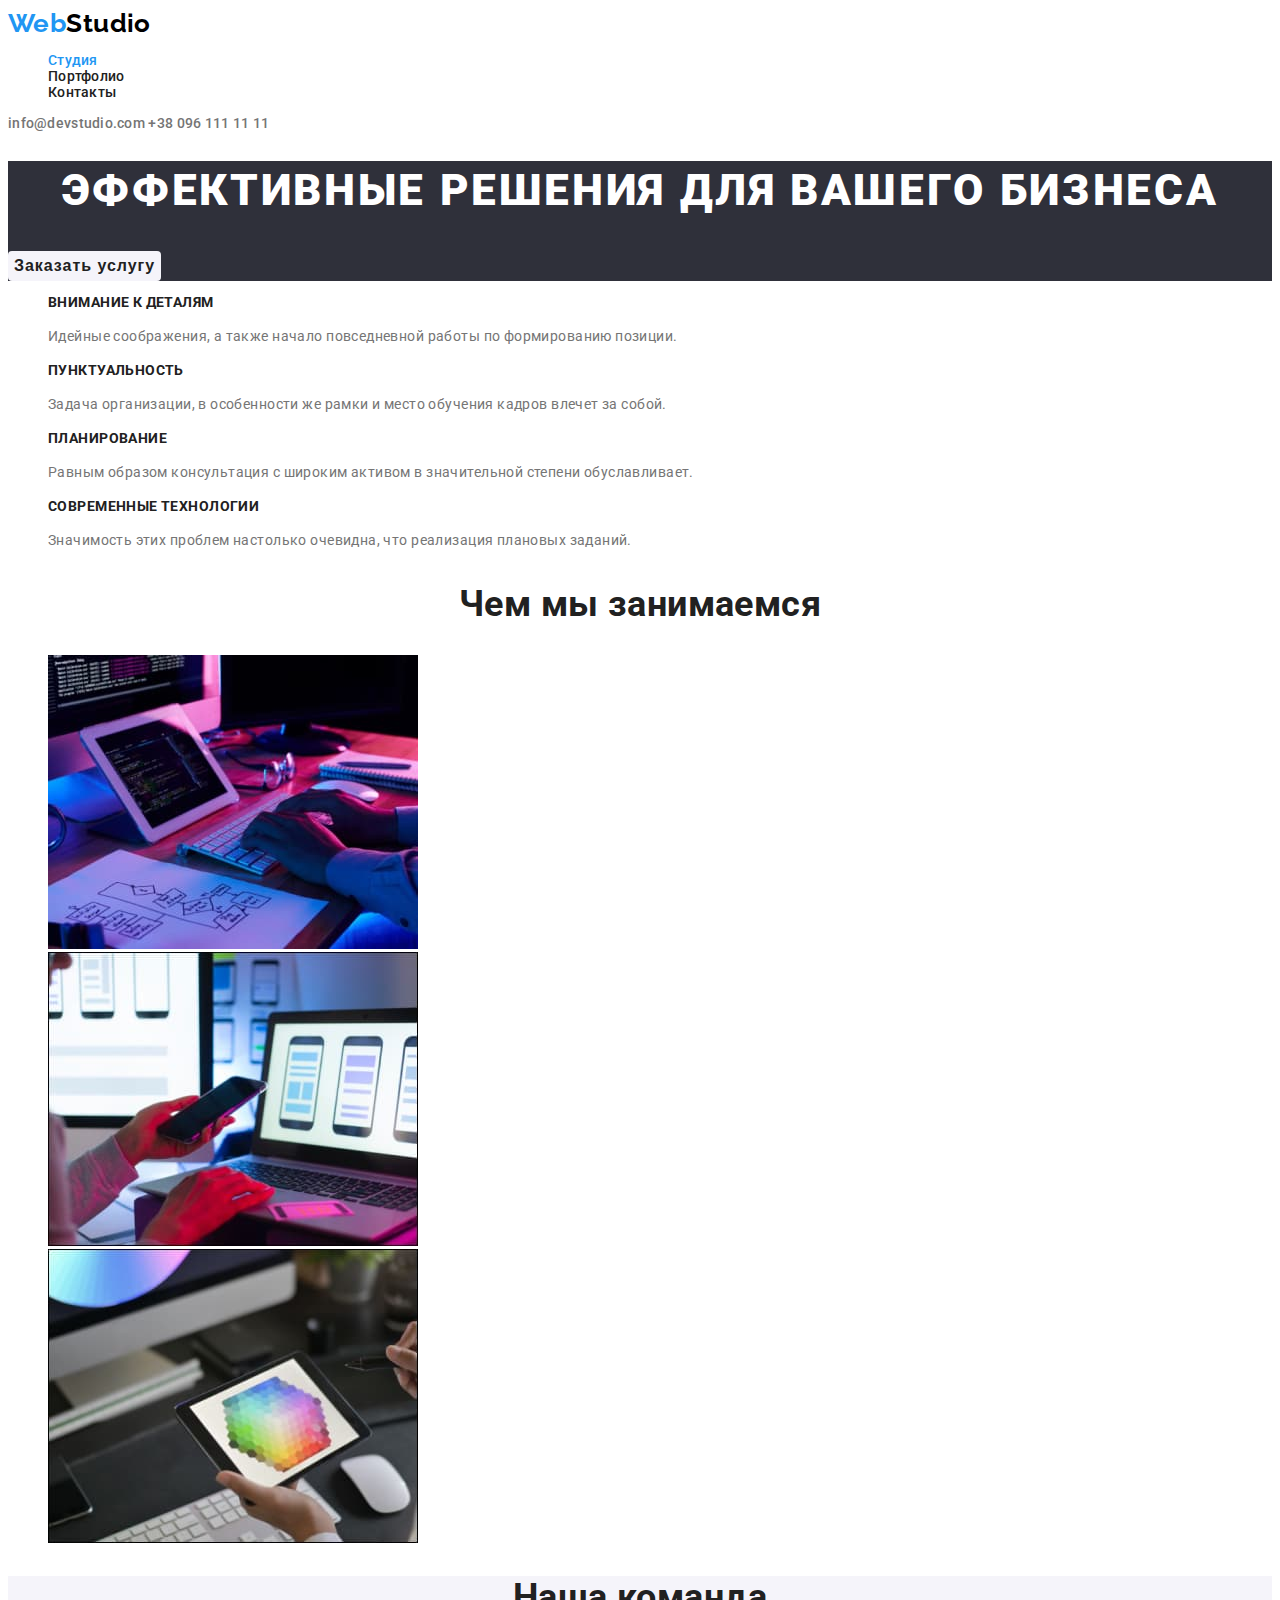
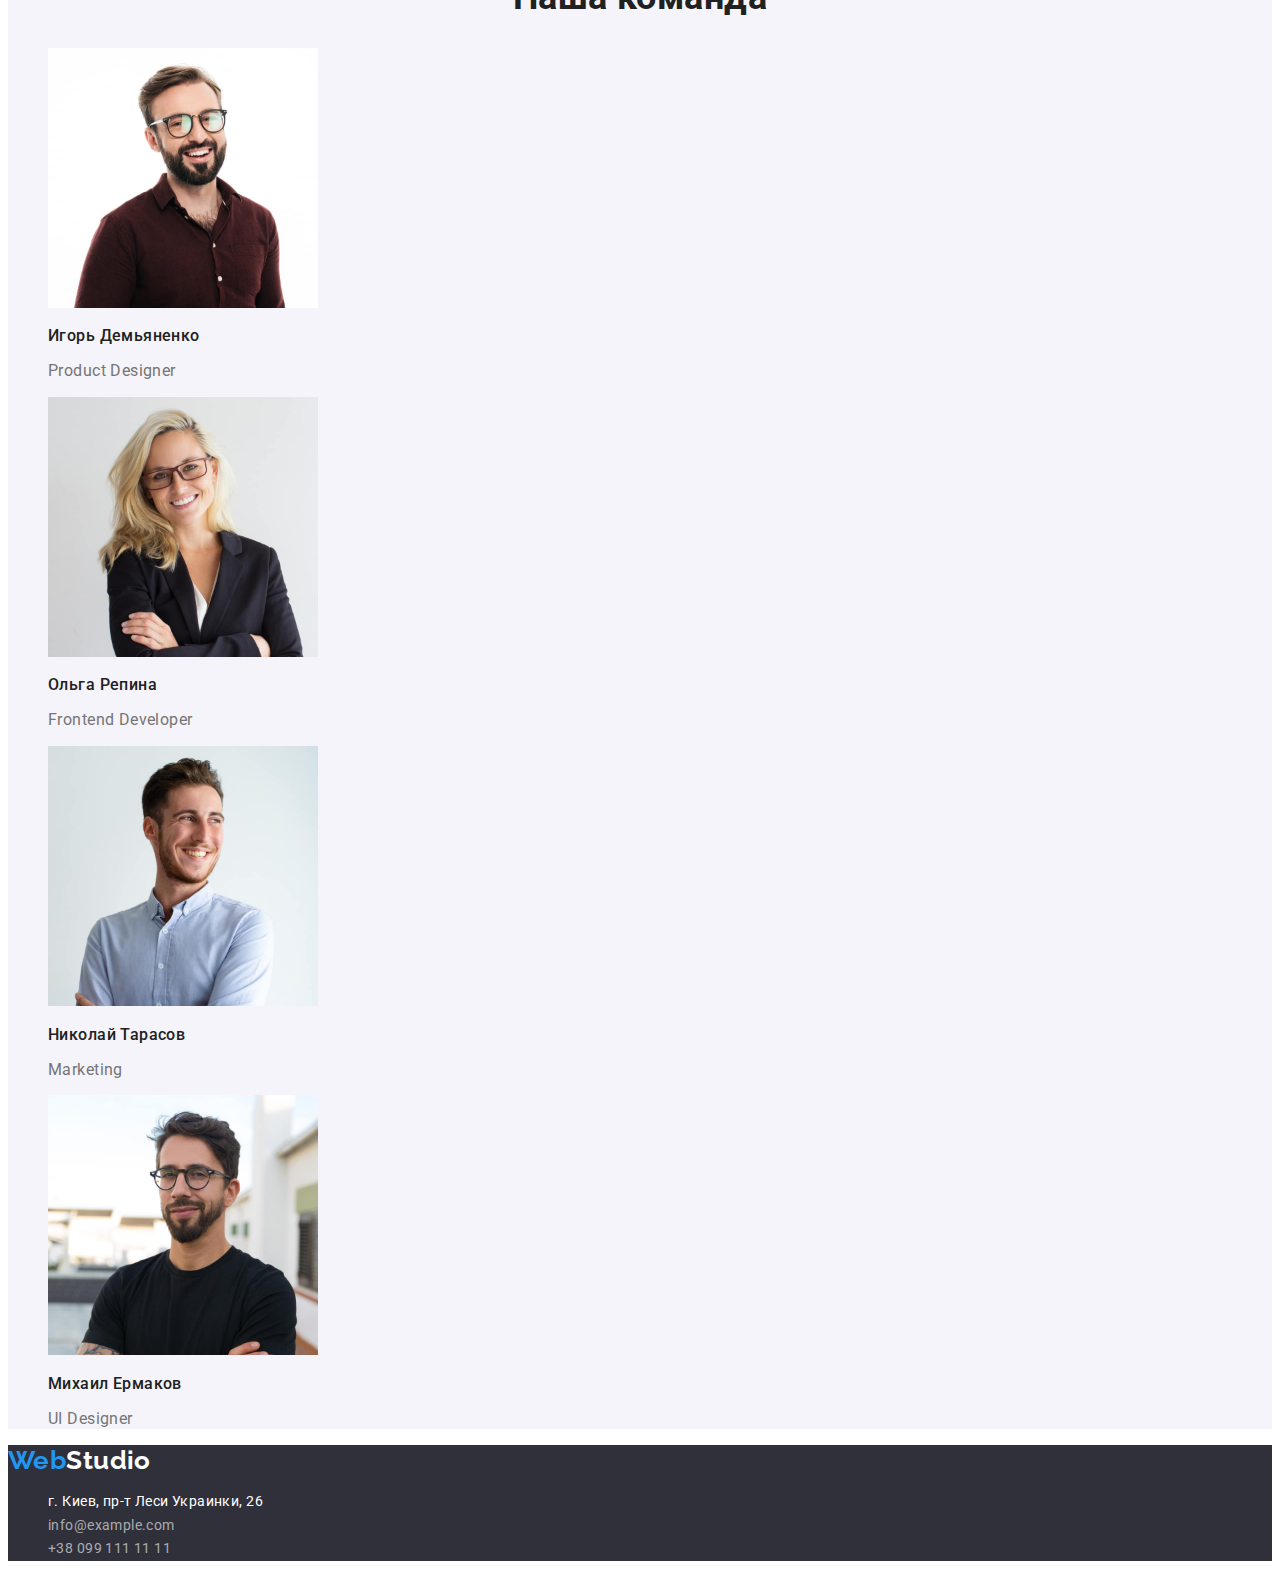
<file: index.html>
<!DOCTYPE html>
<html lang="ru">
  <head>
    <meta charset="UTF-8" />
    <meta http-equiv="X-UA-Compatible" content="IE=edge" />
    <meta name="viewport" content="width=device-width, initial-scale=1.0" />
    <title>WebStudio</title>
    <link rel="preconnect" href="https://fonts.googleapis.com" />
    <link rel="preconnect" href="https://fonts.gstatic.com" crossorigin />
    <link
      href="https://fonts.googleapis.com/css2?family=Raleway:wght@700&family=Roboto:wght@400;500;700;900&display=swap"
      rel="stylesheet"
    />
    <link rel="stylesheet" href="https://cdnjs.cloudflare.com/ajax/libs/modern-normalize/1.1.0/modern-normalize.min.css"
     integrity="sha512-wpPYUAdjBVSE4KJnH1VR1HeZfpl1ub8YT/NKx4PuQ5NmX2tKuGu6U/JRp5y+Y8XG2tV+wKQpNHVUX03MfMFn9Q==" crossorigin="anonymous" referrerpolicy="no-referrer"/>
    <link rel="stylesheet" href="./css/styles.css" />
  </head>
  <body>
    <!--Заказ услуги-->
    <header>
      <nav>
        <a class="logo" href="./index.html"><span class="logo-web">Web</span>Studio</a>
        <ul class="main-nav">
          <li><a class="current" href="./index.html">Студия</a></li>
          <li><a class="nav" href="./portfolio.html">Портфолио</a></li>
          <li><a class="nav" href="">Контакты</a></li>
        </ul>
      </nav>
      <a class="contact" href="mailto:info@devstudio.com"
        >info@devstudio.com</a
      >
      <a class="contact" href="tel:+380961111111">+38 096 111 11 11</a>
    </header>
    <main>
      <!--Hero-->
      <section class="hero">
        <h1 class="title">Эффективные решения для вашего бизнеса</h1>
        <button type="button" class="order general-title">Заказать услугу</button>
      </section>
      <!--Приемущества-->
      <section class="benefits">
        <h2 hidden>Преимущества</h2>
        <ul class="list">
          <li class="list-item">
            <h3 class="list-title  general-title">Внимание к деталям</h3>
            <p class="list-text">
              Идейные соображения, а также начало повседневной работы по
              формированию позиции.
            </p>
          </li>
          <li class="list-item">
            <h3 class="list-title general-title">Пунктуальность</h3>
            <p class="list-text">
              Задача организации, в особенности же рамки и место обучения кадров
              влечет за собой.
            </p>
          </li>
          <li class="list-item">
            <h3 class="list-title general-title">Планирование</h3>
            <p class="list-text">
              Равным образом консультация с широким активом в значительной
              степени обуславливает.
            </p>
          </li>
          <li class="list-item">
            <h3 class="list-title general-title">Современные технологии</h3>
            <p class="list-text">
              Значимость этих проблем настолько очевидна, что реализация
              плановых заданий.
            </p>
          </li>
        </ul>
      </section>
      <!--Чем мы занимаемся-->
      <section>
        <h2 class="page-title general-title">Чем мы занимаемся</h2>
        <ul>
          <li>
            <img
              class="first-img"
              src="./image/img1.jpg"
              alt="Написания код программы на планшете, который находиться на столе рядом с листом алгоритма"
              width="370"
            />
          </li>
          <li>
            <img
              class="second-img"
              src="./image/img2.jpg"
              alt="Смарт адаптация программы под телефон"
              width="370"
            />
          </li>
          <li>
            <img src="./image/img3.jpg" alt="Выбор цветовой" width="370" />
          </li>
        </ul>
      </section>
      <!--Наша команда-->
      <section class="our-team" >
        <h2 class="page-title general-title">Наша команда</h2>
        <ul class="team">
          <li class="team-list">
            <img
              src="./image/our-team1.jpg"
              alt="Сотрудник компании(мужчина) в очках и коричневой рубашке"
              width="270"
            />
            <h3 class="team-title">Игорь Демьяненко</h3>
            <p class="team-text">Product Designer</p>
          </li>
          <li>
            <img
              src="./image/our-team2.jpg"
              alt="Сотрудник компании(девушка) в очках и черном пиджаке"
              width="270"
            />
            <h3 class="team-title">Ольга Репина</h3>
            <p class="team-text">Frontend Developer</p>
          </li>
          <li>
            <img
              src="./image/our-team3.jpg"
              alt="Сотрудник компании(мужчина) в голоубой рубашке"
              width="270"
            />
            <h3 class="team-title">Николай Тарасов</h3>
            <p class="team-text">Marketing</p>
          </li>
          <li>
            <img
              src="./image/our-team4.jpg"
              alt="Сотрудник компании(мужчина) в очках, с бородой и черной футболке"
              width="270"
            />
            <h3 class="team-title">Михаил Ермаков</h3>
            <p class="team-text">UI Designer</p>
          </li>
        </ul>
      </section>
    </main>
    <!--Footer-->
    <footer class="page-footer">
      <a class="logo-studio" href="./index.html"><span class="logo-web">Web</span>Studio</a>
      <address>
        <ul>
        <li><a
          class="address"
          href="https://www.google.com/maps/place/бульвар+Лесі+Українки,+26,+Київ,+02000/@50.4265807,30.5361971,17z/data=!3m1!4b1!4m5!3m4!1s0x40d4cf0e033ecbe9:0x57a4dffefec77da0!8m2!3d50.4265807!4d30.5383858"
          target="_blank"
          rel="noopener noreferrer"
          >г. Киев, пр-т Леси Украинки, 26</a>
        </li>
        <li>
        <a class="footer-contact" href="mailto:info@example.com"
          >info@example.com</a>
        </li>
        <li>
        <a class="footer-contact" href="tel:+380991111111">+38 099 111 11 11</a>
      </li>
      </ul>
      </address>
    </footer>
  </body>
</html>
</file>
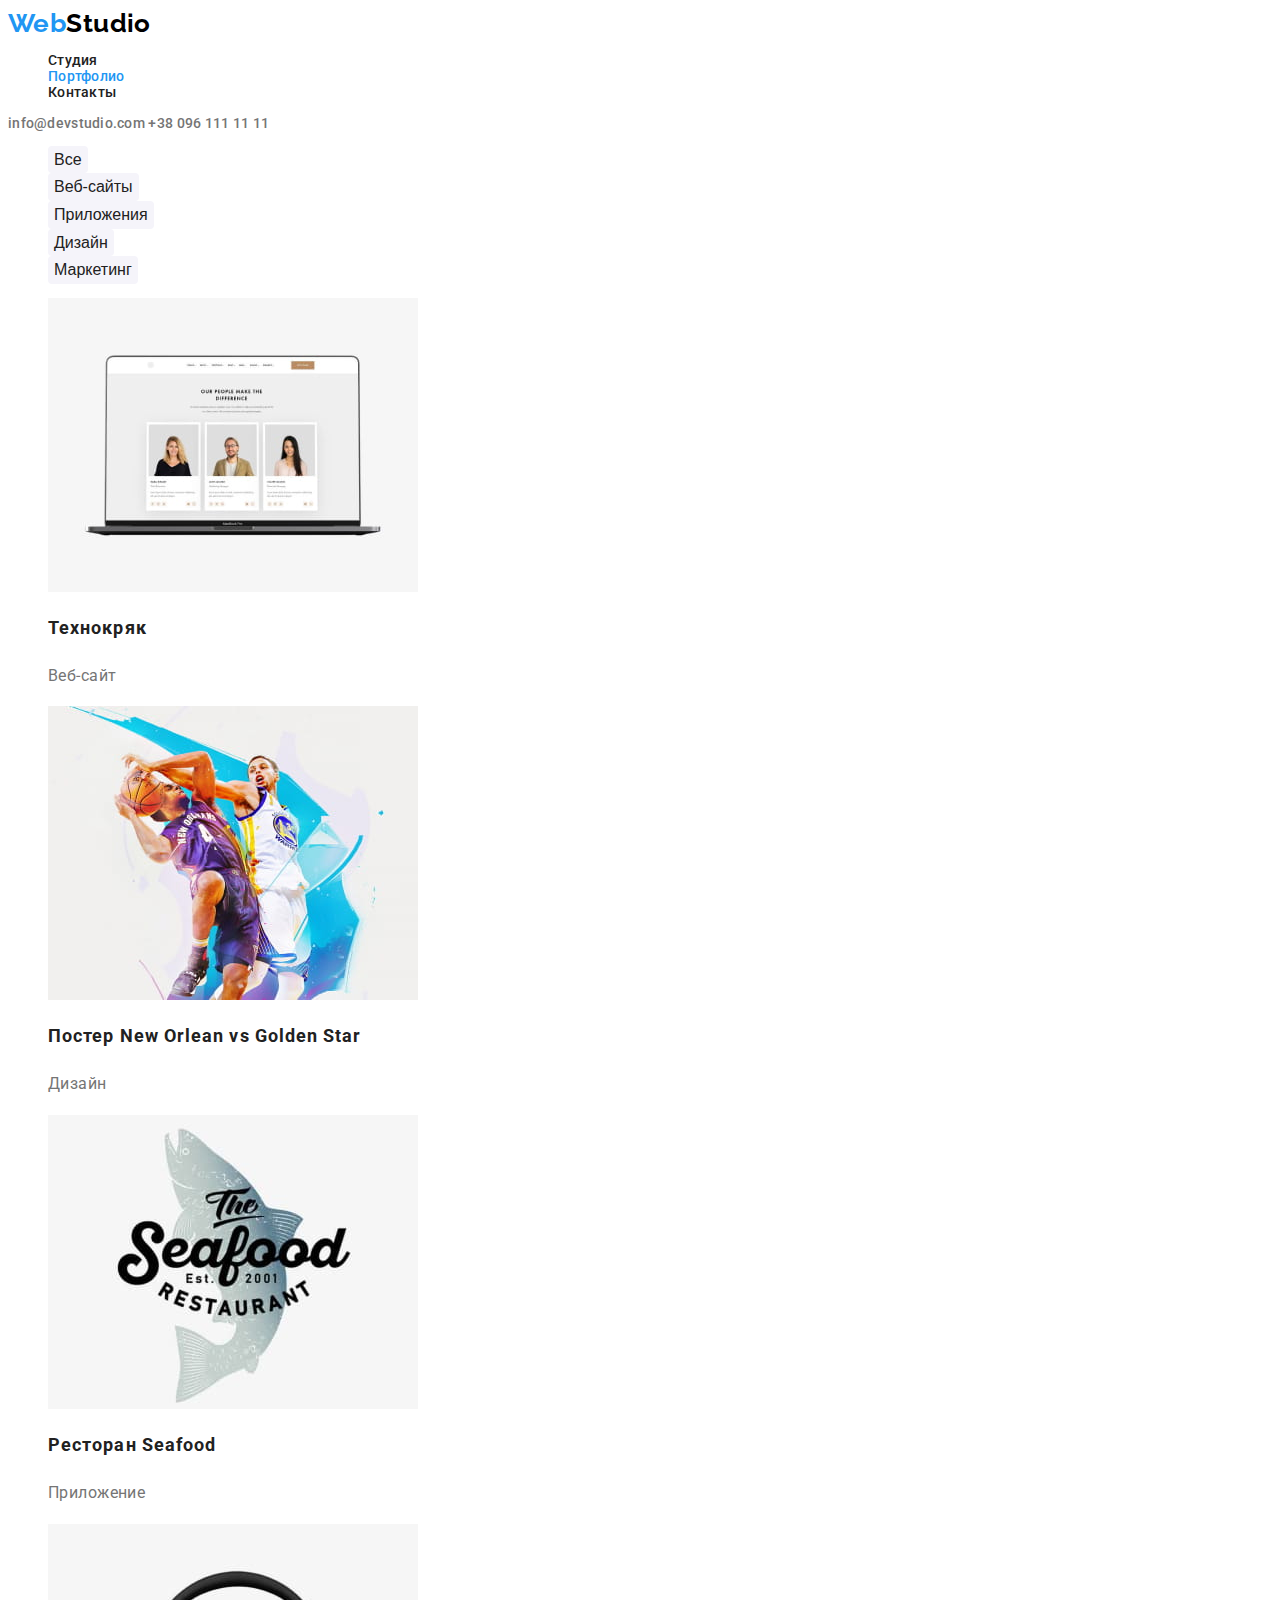
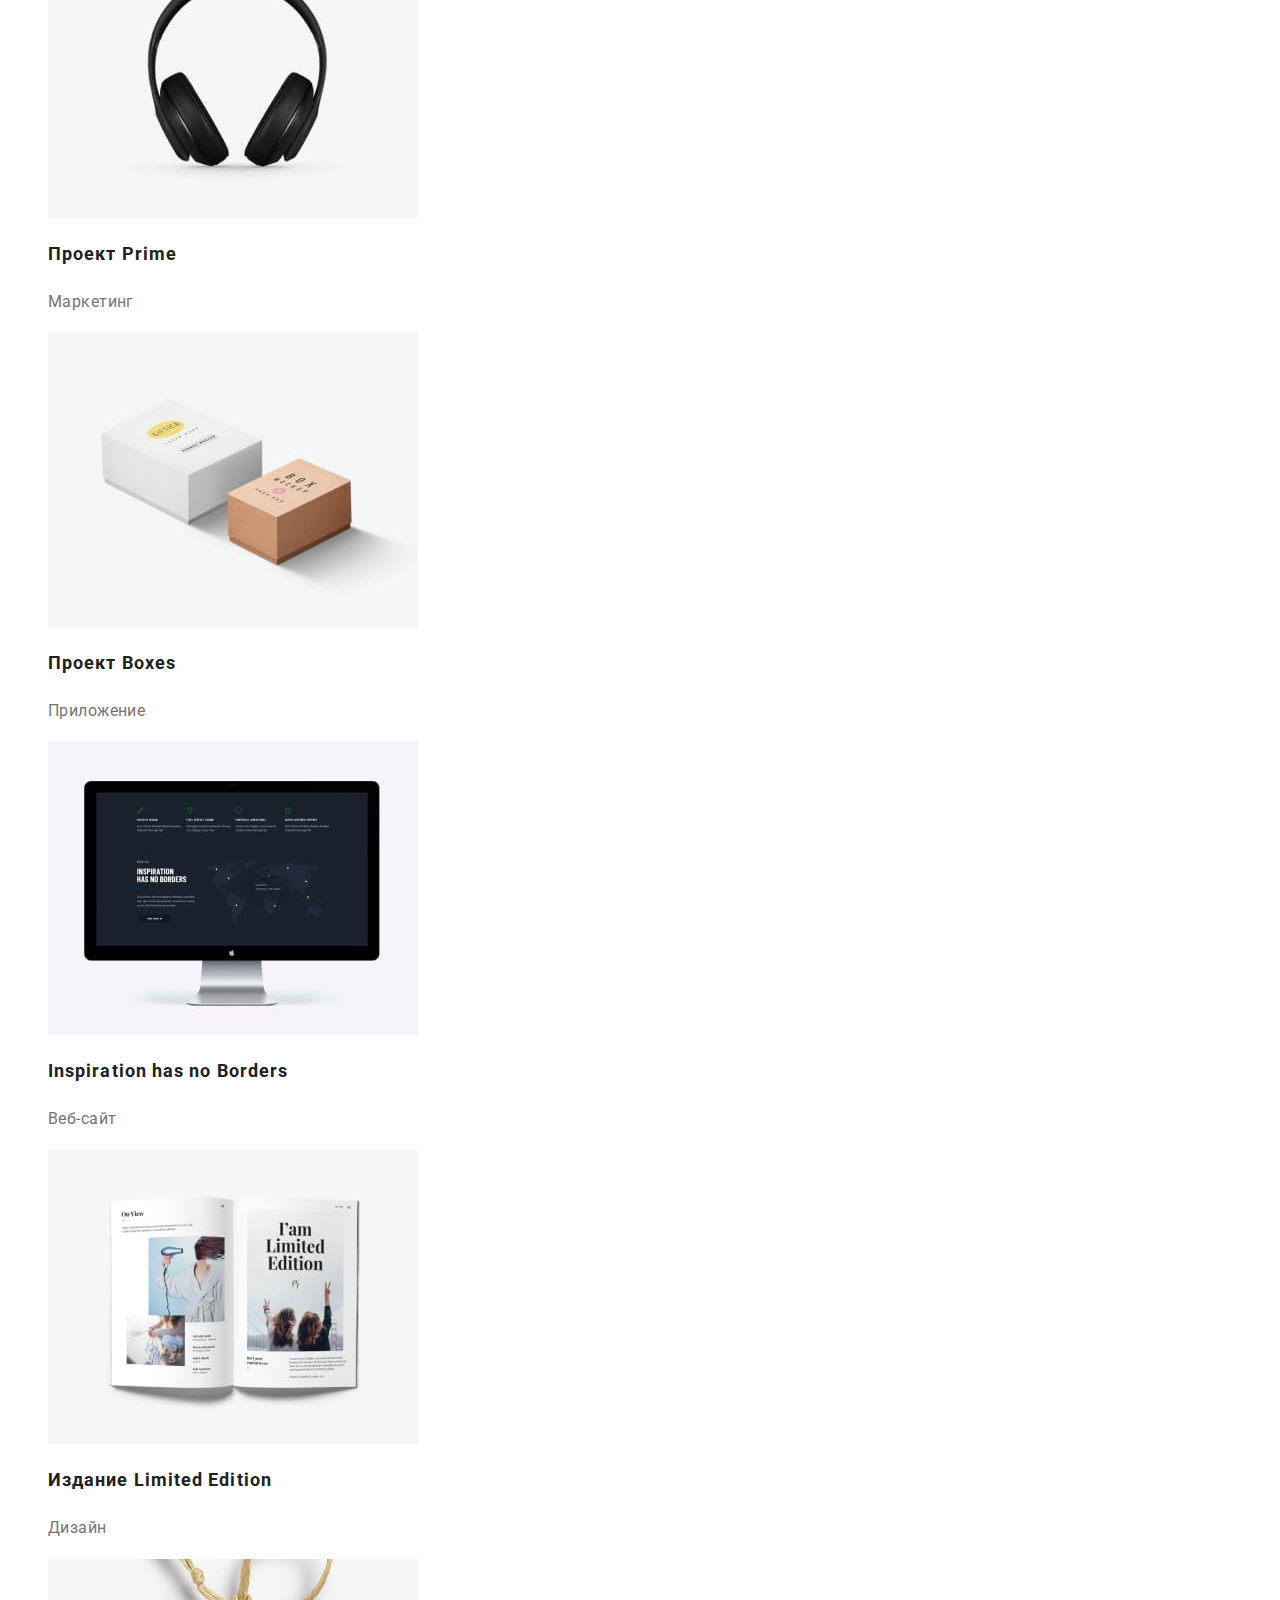
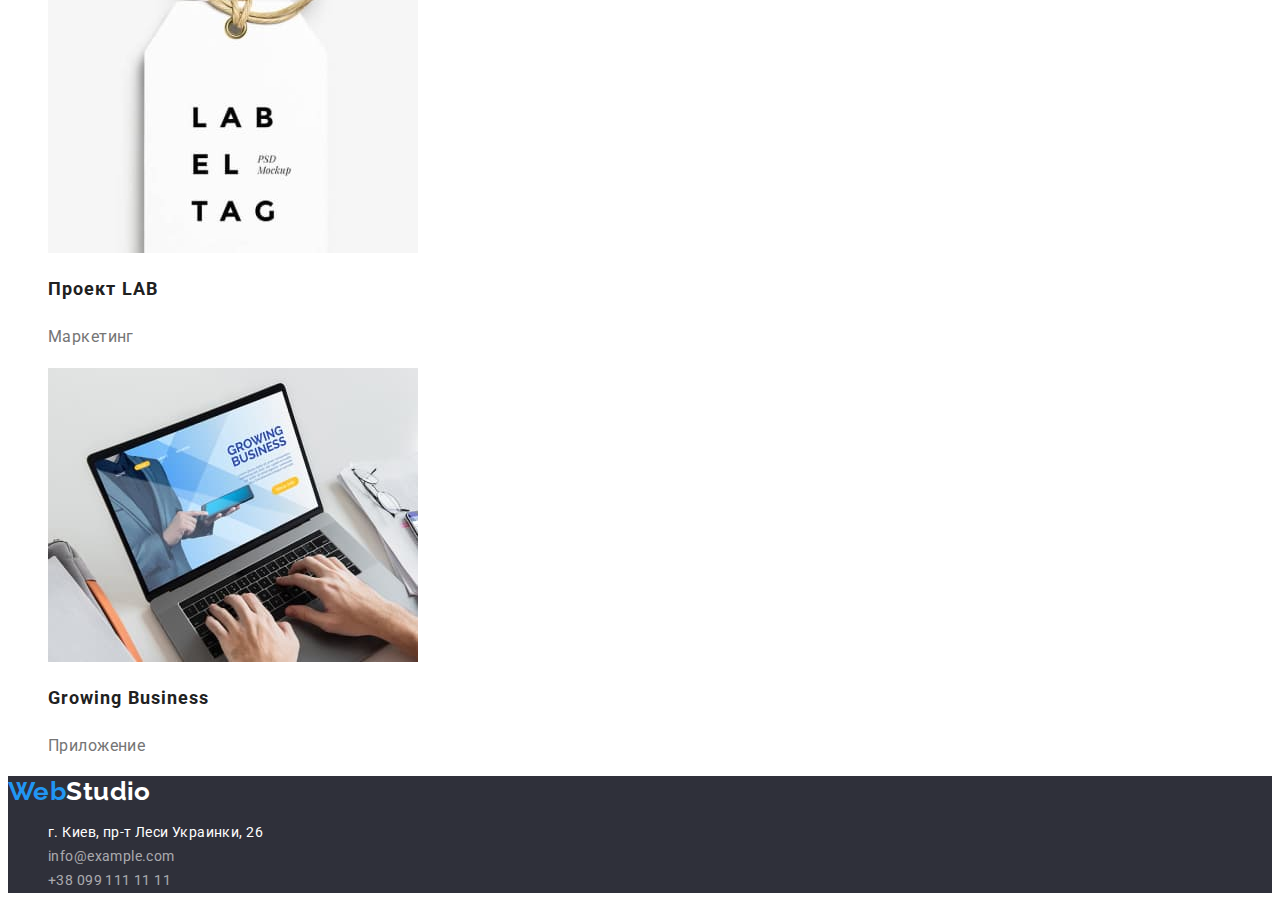
<file: portfolio.html>
<!DOCTYPE html>
<html lang="ru">
  <head>
    <meta charset="UTF-8" />
    <meta http-equiv="X-UA-Compatible" content="IE=edge" />
    <meta name="viewport" content="width=device-width, initial-scale=1.0" />
    <title>WebStudio</title>
    <link rel="preconnect" href="https://fonts.googleapis.com" />
    <link rel="preconnect" href="https://fonts.gstatic.com" crossorigin />
    <link
      href="https://fonts.googleapis.com/css2?family=Raleway:wght@700&family=Roboto:wght@400;500;700;900&display=swap"
      rel="stylesheet"/>
    <link rel="stylesheet" href="https://cdnjs.cloudflare.com/ajax/libs/modern-normalize/1.1.0/modern-normalize.min.css" integrity="sha512-wpPYUAdjBVSE4KJnH1VR1HeZfpl1ub8YT/NKx4PuQ5NmX2tKuGu6U/JRp5y+Y8XG2tV+wKQpNHVUX03MfMFn9Q==" crossorigin="anonymous" referrerpolicy="no-referrer"/>
    <link rel="stylesheet" href="./css/styles.css" />
  </head>
  <body>
    <header>
      <nav>
        <a class="logo" href="./index.html"><span class="logo-web">Web</span>Studio</a>
        <ul class="main-nav">
          <li><a class="nav" href="./index.html">Студия</a></li>
          <li><a class="current" href="./portfolio.html">Портфолио</a></li>
          <li><a class="nav" href="">Контакты</a></li>
        </ul>
      </nav>
      <a class="contact" href="mailto:info@devstudio.com"
        >info@devstudio.com</a
      >
      <a class="contact" href="tel:+380961111111">+38 096 111 11 11</a>
    </header>
    <main>
        <section>
      <ul>
        <li><button class="btn" type="button">Все</button></li>
        <li><button  class="btn" type="button">Веб-сайты</button></li>
        <li><button class="btn" type="button">Приложения</button></li>
        <li><button class="btn" type="button">Дизайн</button></li>
        <li><button class="btn" type="button">Маркетинг</button></li>
      </ul>
        <h1 hidden>Наше портфолио</h1>
        <ul class="portfolio" >
          <li class="portfolio-item">
            <a class="portfolio-nav" href=""><img
                src="./image/website.jpg"
                alt="Экран ноутбука с примером веб-сайта"
                width="370"
              />
              <h2 class="portfolio-title general-title">Технокряк</h2>
              <p class="portfolio-text">Веб-сайт</p></a>
          </li>
          <li class="portfolio-item">
            <a  class="portfolio-nav"  href=""><img
                src="./image/design.jpg"
                alt="Постер, где два баскетболиста играют в баскетбол"
                width="370"
              />
              <h2 class="portfolio-title general-title">Постер New Orlean vs Golden Star</h2>
              <p class="portfolio-text">Дизайн</p></a>
           
          </li>
          <li class="portfolio-item">
            <a class="portfolio-nav" href=""><img
                src="./image/app.jpg"
                alt="Постер с рыбой и текстом названия ресторана The seafood restaurant"
                width="370"
              />
              <h2 class="portfolio-title general-title">Ресторан Seafood</h2>
              <p class="portfolio-text">Приложение</p></a>
            
          </li>
          <li class="portfolio-item">
            <a class="portfolio-nav" href=""><img src="./image/marketing.jpg"
                alt="Черные наушники" 
                width="370"/>
               <h2 class="portfolio-title general-title">Проект Prime</h2>
               <p class="portfolio-text">Маркетинг</p></a>
           
          </li>
          <li class="portfolio-item">
            <a class="portfolio-nav"  href=""><img src="./image/app2.jpg" 
                alt="Белая и коричневая коробка"
                width="370" />
                <h2 class="portfolio-title general-title">Проект Boxes</h2>
                <p class="portfolio-text">Приложение</p></a>
       
          </li>
          <li class="portfolio-item">
            <a class="portfolio-nav"  href=""><img
                src="./image/website2.jpg"
                alt="Экран компьютера с примером веб-сайта"
                width="370"
              />
              <h2 class="portfolio-title general-title">Inspiration has no Borders</h2>
              <p class="portfolio-text">Веб-сайт</p></a>
           
          </li>
          <li class="portfolio-item">
            <a class="portfolio-nav"  href=""><img
                src="./image/design2.jpg"
                alt="Журнал с открытыми страницами"
                width="370"
              />
              <h2 class="portfolio-title general-title">Издание Limited Edition</h2>
              <p class="portfolio-text">Дизайн</p></a>
          </li>
          <li class="portfolio-item">
            <a class="portfolio-nav"  href=""><img src="./image/marketing2.jpg" 
                alt="Белый лейбл"
                width="370" />
                <h2 class="portfolio-title general-title">Проект LAB</h2>
                <p class="portfolio-text">Маркетинг</p></a>
          </li>
          <li class="portfolio-item">
            <a class="portfolio-nav"  href=""><img
                src="./image/app3.jpg"
                alt="Ноутбук на которм открыто приложение Growing Business"
                width="370"
              />
              <h2 class="portfolio-title general-title">Growing Business</h2>
              <p class="portfolio-text">Приложение</p></a>
            </li>
        </ul>
      </section>
    </main>
    <!--Footer-->
    <footer class="page-footer">
        <a class="logo-studio" href="./index.html"><span class="logo-web">Web</span>Studio</a>
        <address>
            <ul>
         <li>
            <a
            class="address"
            href="https://www.google.com/maps/place/бульвар+Лесі+Українки,+26,+Київ,+02000/@50.4265807,30.5361971,17z/data=!3m1!4b1!4m5!3m4!1s0x40d4cf0e033ecbe9:0x57a4dffefec77da0!8m2!3d50.4265807!4d30.5383858"
            target="_blank"
            rel="noopener noreferrer"
            >г. Киев, пр-т Леси Украинки, 26</a>
        </li>
          <li>
            <a class="footer-contact" href="mailto:info@example.com">info@example.com</a>
        </li>
          <li>
          <a class="footer-contact" href="tel:+380991111111">+38 099 111 11 11</a>
        </li>
        </ul>
        </address>
      </footer>
    </body>
  </html>
</file>
<file: css/styles.css>
:root {
  --main-color: #ffffff;
  --secondary-color: #2f303a;
  --main-text-color: #212121;
  --secondary-text-color: #757575;
  --accent-color: #2196f3;

  --font-family: "Roboto", sans-serif;
}
/* Общие стили */
body {
  background-color: var(--main-color);
  color: var(--main-text-color);
  font-family: var(--font-family);
  font-style: normal;
  font-size: 14px;
  letter-spacing: 0.03em;
}
a {
  text-decoration: none;
}
li {
  list-style: none;
}

/* Активное состояние ссылок и кнопок*/
.nav:hover,
.nav:focus,
.contact:hover,
.contact:focus,
.address:hover,
.address:focus,
.footer-contact:hover,
.footer-contact:focus
{
  color: var(--accent-color);
}
.btn:hover,
.btn:focus,
.order:hover,
.order:focus {
  color: var(--main-color);
  background-color: var(--accent-color);
  border-style: none;
  border-radius: 4px;
}
/* Header */

.logo,
.logo-studio {
  font-family: "Raleway", sans-serif;
  font-weight: 700;
  font-size: 26px;
  line-height: 1.19;
}
.logo{
    color: #000000;
}
.logo-web,
.current{
  color: var(--accent-color);
}

.main-nav,
.contact {
  font-weight: 500;
  line-height: 1.14;
  letter-spacing: 0.02em;
  color: var(--secondary-text-color);
}
.nav {
  color: var(--main-text-color);
}
/* Hero */
.hero {
  background: #2f303a;
}
.general-title
{
 font-weight: 700;  
}
.order {
  font-size: 16px;
  line-height: 1.8;
  align-items: center;
  text-align: center;
  letter-spacing: 0.06em;

  border-style: none;
  border-radius: 4px;
  background-color: #f5f4fa;
  color: var(--main-text-color);
}
.title {
  font-weight: 900;
  font-size: 44px;
  line-height: 1.36;
  text-align: center;
  letter-spacing: 0.06em;
  text-transform: uppercase;
  color: #ffffff;
}
/*  Приемущества */
.list-title {
  font-size: 14px;
  line-height: 1.14;
  text-transform: uppercase;
}
.list-text {
  line-height: 1.71;
  color: var(--secondary-text-color);
}
  /* Чем мы занимаемся */

.page-title {
  font-size: 36px;
  line-height: 1.17;
   text-align: center;
  }
  /* Наша команда */
.our-team {
  background: #f5f4fa;
}
.team {
  line-height: 1.18;
}
.team-title,
.team-text {
  font-size: 16px;
}

.team-title {
  font-weight: 500;
}
.team-text {
  color: var(--secondary-text-color);
}
/* Footer */
.page-footer {
  background: var(--secondary-color);
}
.address,
.footer-contact {
  line-height: 1.71;
  font-style: normal;
}
.address {
  color: var(--main-color);
}
.footer-contact {
  color: rgba(255, 255, 255, 0.6);
}
.logo-studio{
color: var(--main-color);
}

/* PORTFOLIO.HTML */
.btn {
  cursor: pointer;
  border-radius: 4px;
  background-color: #f5f4fa;
  color: var(--main-text-color);
  border-style: none;

  font-weight: 500;
  font-size: 16px;
  line-height: 1.6;
  text-align: center;
}
.portfolio-title {
  font-size: 18px;
  line-height: 2;
  letter-spacing: 0.06em;
  
}
.portfolio-text{
font-size: 16px;
line-height: 1.8;
color: var(--secondary-text-color);
}
.portfolio-nav {
    color: inherit;
}
</file>
